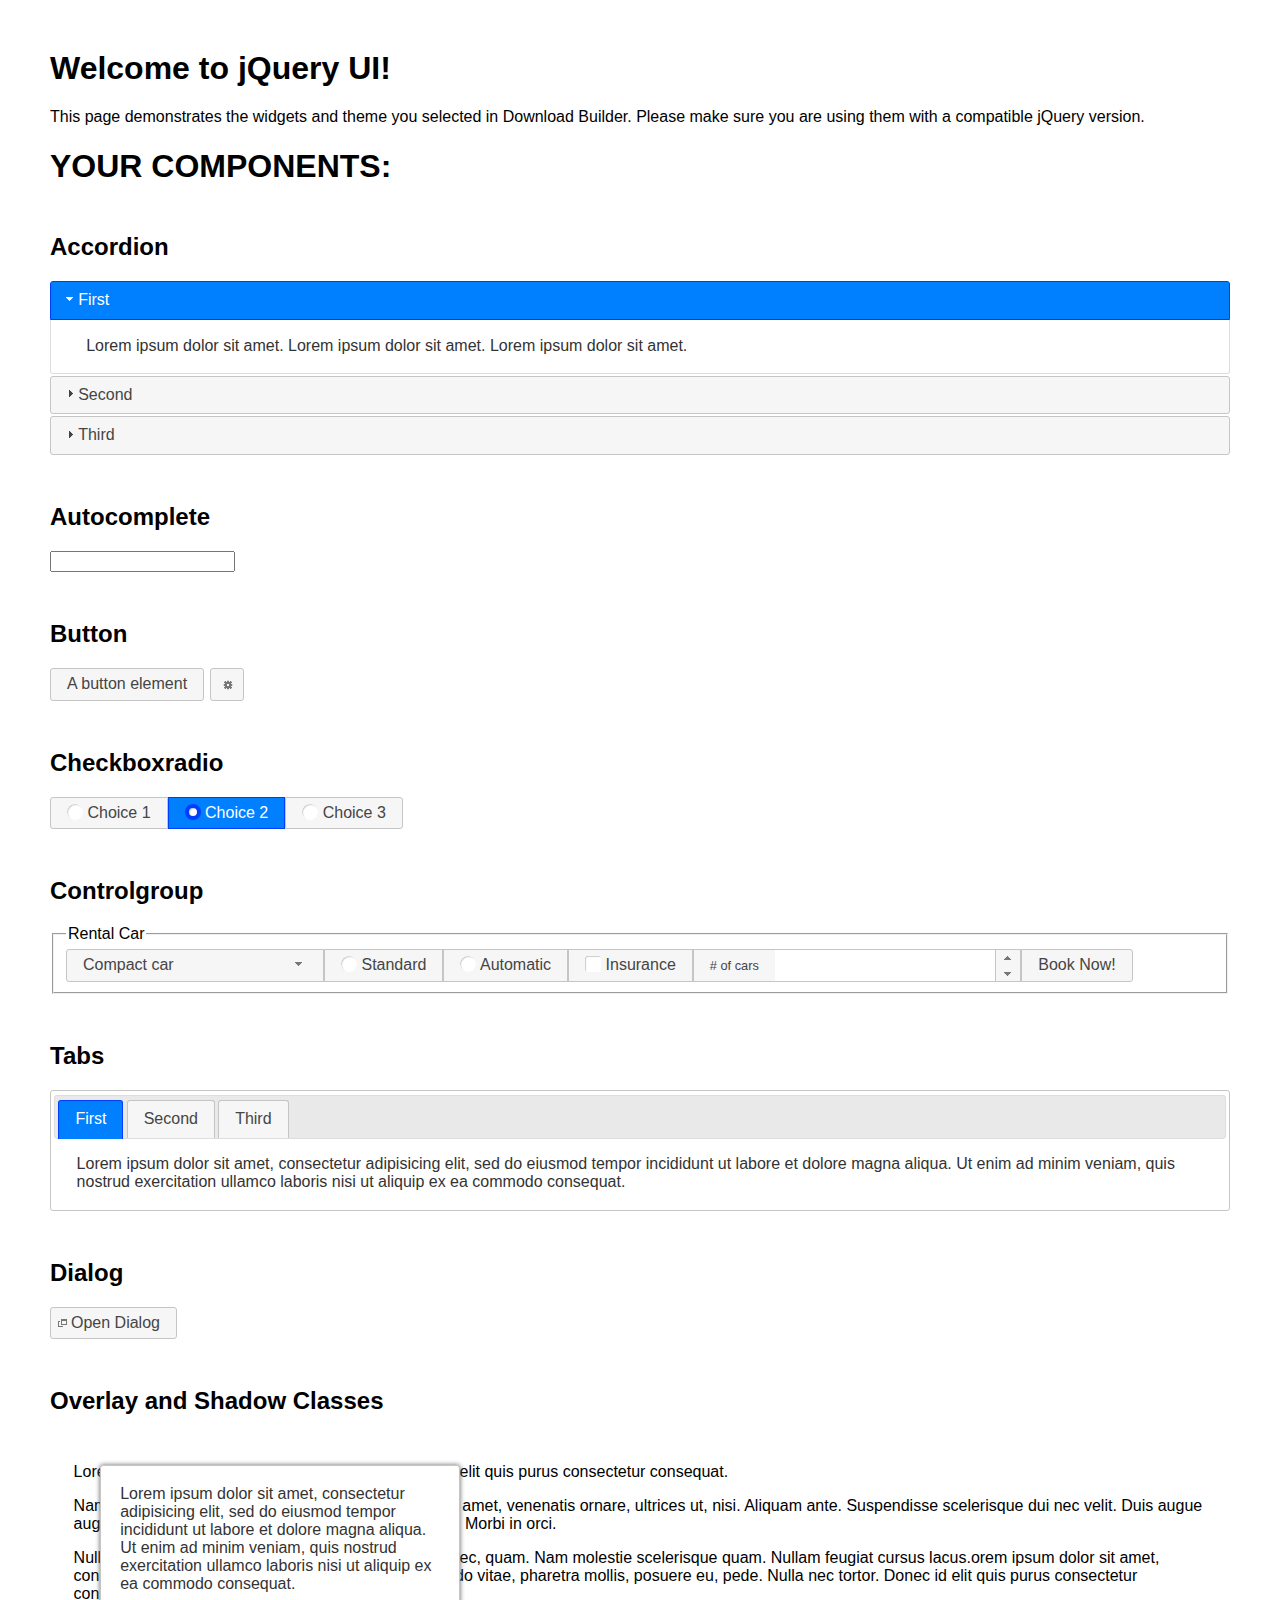
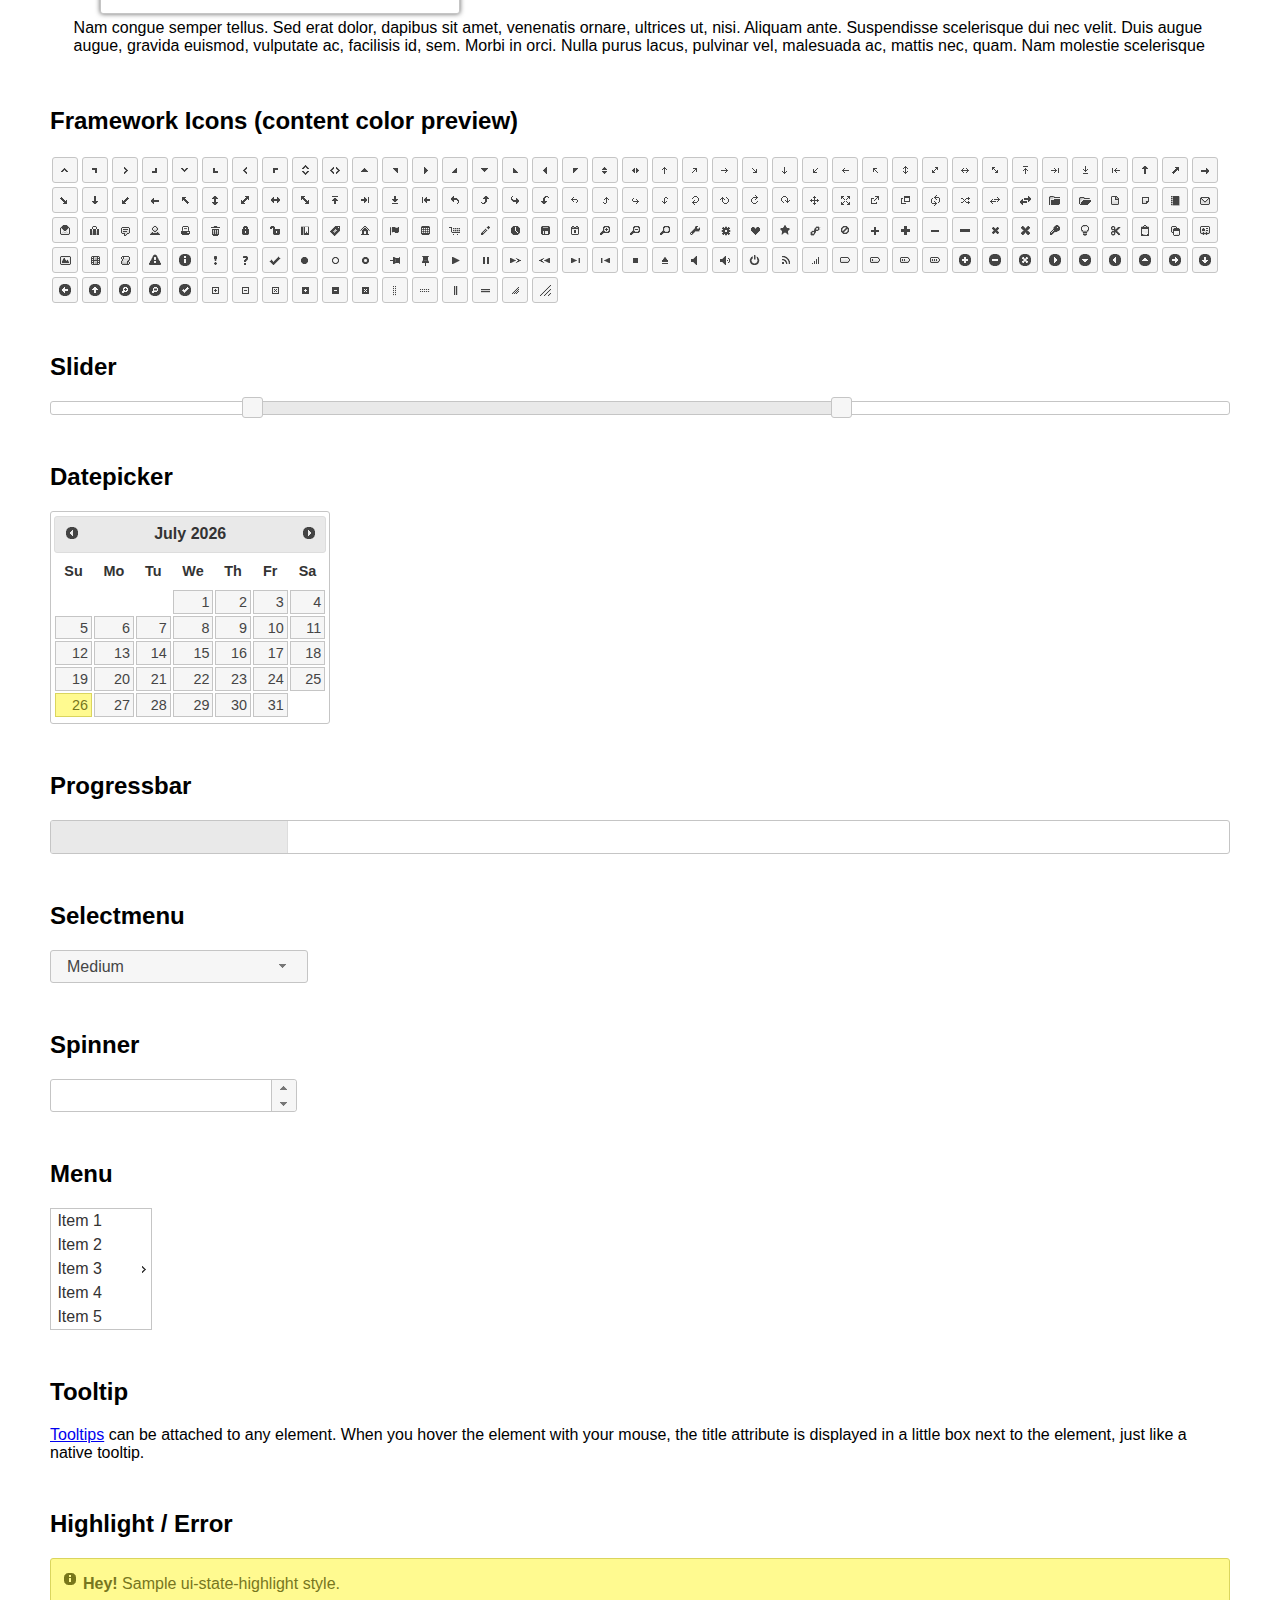
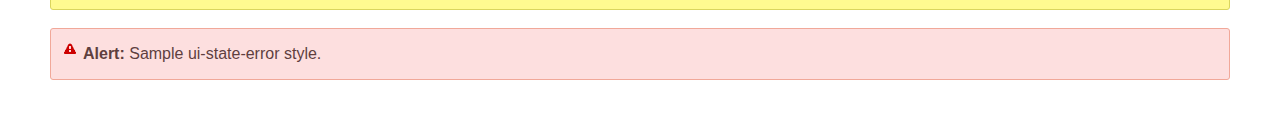
<file: js/jquery-ui/index.html>
<!doctype html>
<html lang="us">
<head>
	<meta charset="utf-8">
	<title>jQuery UI Example Page</title>
	<link href="jquery-ui.css" rel="stylesheet">
	<style>
	body{
		font-family: "Trebuchet MS", sans-serif;
		margin: 50px;
	}
	.demoHeaders {
		margin-top: 2em;
	}
	#dialog-link {
		padding: .4em 1em .4em 20px;
		text-decoration: none;
		position: relative;
	}
	#dialog-link span.ui-icon {
		margin: 0 5px 0 0;
		position: absolute;
		left: .2em;
		top: 50%;
		margin-top: -8px;
	}
	#icons {
		margin: 0;
		padding: 0;
	}
	#icons li {
		margin: 2px;
		position: relative;
		padding: 4px 0;
		cursor: pointer;
		float: left;
		list-style: none;
	}
	#icons span.ui-icon {
		float: left;
		margin: 0 4px;
	}
	.fakewindowcontain .ui-widget-overlay {
		position: absolute;
	}
	select {
		width: 200px;
	}
	</style>
</head>
<body>

<h1>Welcome to jQuery UI!</h1>

<div class="ui-widget">
	<p>This page demonstrates the widgets and theme you selected in Download Builder. Please make sure you are using them with a compatible jQuery version.</p>
</div>

<h1>YOUR COMPONENTS:</h1>


<!-- Accordion -->
<h2 class="demoHeaders">Accordion</h2>
<div id="accordion">
	<h3>First</h3>
	<div>Lorem ipsum dolor sit amet. Lorem ipsum dolor sit amet. Lorem ipsum dolor sit amet.</div>
	<h3>Second</h3>
	<div>Phasellus mattis tincidunt nibh.</div>
	<h3>Third</h3>
	<div>Nam dui erat, auctor a, dignissim quis.</div>
</div>



<!-- Autocomplete -->
<h2 class="demoHeaders">Autocomplete</h2>
<div>
	<input id="autocomplete" title="type &quot;a&quot;">
</div>



<!-- Button -->
<h2 class="demoHeaders">Button</h2>
<button id="button">A button element</button>
<button id="button-icon">An icon-only button</button>



<!-- Checkboxradio -->
<h2 class="demoHeaders">Checkboxradio</h2>
<form style="margin-top: 1em;">
	<div id="radioset">
		<input type="radio" id="radio1" name="radio"><label for="radio1">Choice 1</label>
		<input type="radio" id="radio2" name="radio" checked="checked"><label for="radio2">Choice 2</label>
		<input type="radio" id="radio3" name="radio"><label for="radio3">Choice 3</label>
	</div>
</form>



<!-- Controlgroup -->
<h2 class="demoHeaders">Controlgroup</h2>
<fieldset>
	<legend>Rental Car</legend>
	<div id="controlgroup">
		<select id="car-type">
			<option>Compact car</option>
			<option>Midsize car</option>
			<option>Full size car</option>
			<option>SUV</option>
			<option>Luxury</option>
			<option>Truck</option>
			<option>Van</option>
		</select>
		<label for="transmission-standard">Standard</label>
		<input type="radio" name="transmission" id="transmission-standard">
		<label for="transmission-automatic">Automatic</label>
		<input type="radio" name="transmission" id="transmission-automatic">
		<label for="insurance">Insurance</label>
		<input type="checkbox" name="insurance" id="insurance">
		<label for="horizontal-spinner" class="ui-controlgroup-label"># of cars</label>
		<input id="horizontal-spinner" class="ui-spinner-input">
		<button>Book Now!</button>
	</div>
</fieldset>



<!-- Tabs -->
<h2 class="demoHeaders">Tabs</h2>
<div id="tabs">
	<ul>
		<li><a href="#tabs-1">First</a></li>
		<li><a href="#tabs-2">Second</a></li>
		<li><a href="#tabs-3">Third</a></li>
	</ul>
	<div id="tabs-1">Lorem ipsum dolor sit amet, consectetur adipisicing elit, sed do eiusmod tempor incididunt ut labore et dolore magna aliqua. Ut enim ad minim veniam, quis nostrud exercitation ullamco laboris nisi ut aliquip ex ea commodo consequat.</div>
	<div id="tabs-2">Phasellus mattis tincidunt nibh. Cras orci urna, blandit id, pretium vel, aliquet ornare, felis. Maecenas scelerisque sem non nisl. Fusce sed lorem in enim dictum bibendum.</div>
	<div id="tabs-3">Nam dui erat, auctor a, dignissim quis, sollicitudin eu, felis. Pellentesque nisi urna, interdum eget, sagittis et, consequat vestibulum, lacus. Mauris porttitor ullamcorper augue.</div>
</div>



<h2 class="demoHeaders">Dialog</h2>
<p>
	<button id="dialog-link" class="ui-button ui-corner-all ui-widget">
		<span class="ui-icon ui-icon-newwin"></span>Open Dialog
	</button>
</p>

<h2 class="demoHeaders">Overlay and Shadow Classes</h2>
<div style="position: relative; width: 96%; height: 200px; padding:1% 2%; overflow:hidden;" class="fakewindowcontain">
	<p>Lorem ipsum dolor sit amet,  Nulla nec tortor. Donec id elit quis purus consectetur consequat. </p><p>Nam congue semper tellus. Sed erat dolor, dapibus sit amet, venenatis ornare, ultrices ut, nisi. Aliquam ante. Suspendisse scelerisque dui nec velit. Duis augue augue, gravida euismod, vulputate ac, facilisis id, sem. Morbi in orci. </p><p>Nulla purus lacus, pulvinar vel, malesuada ac, mattis nec, quam. Nam molestie scelerisque quam. Nullam feugiat cursus lacus.orem ipsum dolor sit amet, consectetur adipiscing elit. Donec libero risus, commodo vitae, pharetra mollis, posuere eu, pede. Nulla nec tortor. Donec id elit quis purus consectetur consequat. </p><p>Nam congue semper tellus. Sed erat dolor, dapibus sit amet, venenatis ornare, ultrices ut, nisi. Aliquam ante. Suspendisse scelerisque dui nec velit. Duis augue augue, gravida euismod, vulputate ac, facilisis id, sem. Morbi in orci. Nulla purus lacus, pulvinar vel, malesuada ac, mattis nec, quam. Nam molestie scelerisque quam. </p><p>Nullam feugiat cursus lacus.orem ipsum dolor sit amet, consectetur adipiscing elit. Donec libero risus, commodo vitae, pharetra mollis, posuere eu, pede. Nulla nec tortor. Donec id elit quis purus consectetur consequat. Nam congue semper tellus. Sed erat dolor, dapibus sit amet, venenatis ornare, ultrices ut, nisi. Aliquam ante. </p><p>Suspendisse scelerisque dui nec velit. Duis augue augue, gravida euismod, vulputate ac, facilisis id, sem. Morbi in orci. Nulla purus lacus, pulvinar vel, malesuada ac, mattis nec, quam. Nam molestie scelerisque quam. Nullam feugiat cursus lacus.orem ipsum dolor sit amet, consectetur adipiscing elit. Donec libero risus, commodo vitae, pharetra mollis, posuere eu, pede. Nulla nec tortor. Donec id elit quis purus consectetur consequat. Nam congue semper tellus. Sed erat dolor, dapibus sit amet, venenatis ornare, ultrices ut, nisi. </p>

	<!-- ui-dialog -->
	<div class="ui-widget-overlay ui-front"></div>
	<div style="position: absolute; width: 320px; left: 50px; top: 30px; padding: 1.2em" class="ui-widget ui-front ui-widget-content ui-corner-all ui-widget-shadow">
		Lorem ipsum dolor sit amet, consectetur adipisicing elit, sed do eiusmod tempor incididunt ut labore et dolore magna aliqua. Ut enim ad minim veniam, quis nostrud exercitation ullamco laboris nisi ut aliquip ex ea commodo consequat.
	</div>

</div>

<!-- ui-dialog -->
<div id="dialog" title="Dialog Title">
	<p>Lorem ipsum dolor sit amet, consectetur adipisicing elit, sed do eiusmod tempor incididunt ut labore et dolore magna aliqua. Ut enim ad minim veniam, quis nostrud exercitation ullamco laboris nisi ut aliquip ex ea commodo consequat.</p>
</div>



<h2 class="demoHeaders">Framework Icons (content color preview)</h2>
<ul id="icons" class="ui-widget ui-helper-clearfix">
	<li class="ui-state-default ui-corner-all" title=".ui-icon-caret-1-n"><span class="ui-icon ui-icon-caret-1-n"></span></li>
	<li class="ui-state-default ui-corner-all" title=".ui-icon-caret-1-ne"><span class="ui-icon ui-icon-caret-1-ne"></span></li>
	<li class="ui-state-default ui-corner-all" title=".ui-icon-caret-1-e"><span class="ui-icon ui-icon-caret-1-e"></span></li>
	<li class="ui-state-default ui-corner-all" title=".ui-icon-caret-1-se"><span class="ui-icon ui-icon-caret-1-se"></span></li>
	<li class="ui-state-default ui-corner-all" title=".ui-icon-caret-1-s"><span class="ui-icon ui-icon-caret-1-s"></span></li>
	<li class="ui-state-default ui-corner-all" title=".ui-icon-caret-1-sw"><span class="ui-icon ui-icon-caret-1-sw"></span></li>
	<li class="ui-state-default ui-corner-all" title=".ui-icon-caret-1-w"><span class="ui-icon ui-icon-caret-1-w"></span></li>
	<li class="ui-state-default ui-corner-all" title=".ui-icon-caret-1-nw"><span class="ui-icon ui-icon-caret-1-nw"></span></li>
	<li class="ui-state-default ui-corner-all" title=".ui-icon-caret-2-n-s"><span class="ui-icon ui-icon-caret-2-n-s"></span></li>
	<li class="ui-state-default ui-corner-all" title=".ui-icon-caret-2-e-w"><span class="ui-icon ui-icon-caret-2-e-w"></span></li>
	<li class="ui-state-default ui-corner-all" title=".ui-icon-triangle-1-n"><span class="ui-icon ui-icon-triangle-1-n"></span></li>
	<li class="ui-state-default ui-corner-all" title=".ui-icon-triangle-1-ne"><span class="ui-icon ui-icon-triangle-1-ne"></span></li>
	<li class="ui-state-default ui-corner-all" title=".ui-icon-triangle-1-e"><span class="ui-icon ui-icon-triangle-1-e"></span></li>
	<li class="ui-state-default ui-corner-all" title=".ui-icon-triangle-1-se"><span class="ui-icon ui-icon-triangle-1-se"></span></li>
	<li class="ui-state-default ui-corner-all" title=".ui-icon-triangle-1-s"><span class="ui-icon ui-icon-triangle-1-s"></span></li>
	<li class="ui-state-default ui-corner-all" title=".ui-icon-triangle-1-sw"><span class="ui-icon ui-icon-triangle-1-sw"></span></li>
	<li class="ui-state-default ui-corner-all" title=".ui-icon-triangle-1-w"><span class="ui-icon ui-icon-triangle-1-w"></span></li>
	<li class="ui-state-default ui-corner-all" title=".ui-icon-triangle-1-nw"><span class="ui-icon ui-icon-triangle-1-nw"></span></li>
	<li class="ui-state-default ui-corner-all" title=".ui-icon-triangle-2-n-s"><span class="ui-icon ui-icon-triangle-2-n-s"></span></li>
	<li class="ui-state-default ui-corner-all" title=".ui-icon-triangle-2-e-w"><span class="ui-icon ui-icon-triangle-2-e-w"></span></li>
	<li class="ui-state-default ui-corner-all" title=".ui-icon-arrow-1-n"><span class="ui-icon ui-icon-arrow-1-n"></span></li>
	<li class="ui-state-default ui-corner-all" title=".ui-icon-arrow-1-ne"><span class="ui-icon ui-icon-arrow-1-ne"></span></li>
	<li class="ui-state-default ui-corner-all" title=".ui-icon-arrow-1-e"><span class="ui-icon ui-icon-arrow-1-e"></span></li>
	<li class="ui-state-default ui-corner-all" title=".ui-icon-arrow-1-se"><span class="ui-icon ui-icon-arrow-1-se"></span></li>
	<li class="ui-state-default ui-corner-all" title=".ui-icon-arrow-1-s"><span class="ui-icon ui-icon-arrow-1-s"></span></li>
	<li class="ui-state-default ui-corner-all" title=".ui-icon-arrow-1-sw"><span class="ui-icon ui-icon-arrow-1-sw"></span></li>
	<li class="ui-state-default ui-corner-all" title=".ui-icon-arrow-1-w"><span class="ui-icon ui-icon-arrow-1-w"></span></li>
	<li class="ui-state-default ui-corner-all" title=".ui-icon-arrow-1-nw"><span class="ui-icon ui-icon-arrow-1-nw"></span></li>
	<li class="ui-state-default ui-corner-all" title=".ui-icon-arrow-2-n-s"><span class="ui-icon ui-icon-arrow-2-n-s"></span></li>
	<li class="ui-state-default ui-corner-all" title=".ui-icon-arrow-2-ne-sw"><span class="ui-icon ui-icon-arrow-2-ne-sw"></span></li>
	<li class="ui-state-default ui-corner-all" title=".ui-icon-arrow-2-e-w"><span class="ui-icon ui-icon-arrow-2-e-w"></span></li>
	<li class="ui-state-default ui-corner-all" title=".ui-icon-arrow-2-se-nw"><span class="ui-icon ui-icon-arrow-2-se-nw"></span></li>
	<li class="ui-state-default ui-corner-all" title=".ui-icon-arrowstop-1-n"><span class="ui-icon ui-icon-arrowstop-1-n"></span></li>
	<li class="ui-state-default ui-corner-all" title=".ui-icon-arrowstop-1-e"><span class="ui-icon ui-icon-arrowstop-1-e"></span></li>
	<li class="ui-state-default ui-corner-all" title=".ui-icon-arrowstop-1-s"><span class="ui-icon ui-icon-arrowstop-1-s"></span></li>
	<li class="ui-state-default ui-corner-all" title=".ui-icon-arrowstop-1-w"><span class="ui-icon ui-icon-arrowstop-1-w"></span></li>
	<li class="ui-state-default ui-corner-all" title=".ui-icon-arrowthick-1-n"><span class="ui-icon ui-icon-arrowthick-1-n"></span></li>
	<li class="ui-state-default ui-corner-all" title=".ui-icon-arrowthick-1-ne"><span class="ui-icon ui-icon-arrowthick-1-ne"></span></li>
	<li class="ui-state-default ui-corner-all" title=".ui-icon-arrowthick-1-e"><span class="ui-icon ui-icon-arrowthick-1-e"></span></li>
	<li class="ui-state-default ui-corner-all" title=".ui-icon-arrowthick-1-se"><span class="ui-icon ui-icon-arrowthick-1-se"></span></li>
	<li class="ui-state-default ui-corner-all" title=".ui-icon-arrowthick-1-s"><span class="ui-icon ui-icon-arrowthick-1-s"></span></li>
	<li class="ui-state-default ui-corner-all" title=".ui-icon-arrowthick-1-sw"><span class="ui-icon ui-icon-arrowthick-1-sw"></span></li>
	<li class="ui-state-default ui-corner-all" title=".ui-icon-arrowthick-1-w"><span class="ui-icon ui-icon-arrowthick-1-w"></span></li>
	<li class="ui-state-default ui-corner-all" title=".ui-icon-arrowthick-1-nw"><span class="ui-icon ui-icon-arrowthick-1-nw"></span></li>
	<li class="ui-state-default ui-corner-all" title=".ui-icon-arrowthick-2-n-s"><span class="ui-icon ui-icon-arrowthick-2-n-s"></span></li>
	<li class="ui-state-default ui-corner-all" title=".ui-icon-arrowthick-2-ne-sw"><span class="ui-icon ui-icon-arrowthick-2-ne-sw"></span></li>
	<li class="ui-state-default ui-corner-all" title=".ui-icon-arrowthick-2-e-w"><span class="ui-icon ui-icon-arrowthick-2-e-w"></span></li>
	<li class="ui-state-default ui-corner-all" title=".ui-icon-arrowthick-2-se-nw"><span class="ui-icon ui-icon-arrowthick-2-se-nw"></span></li>
	<li class="ui-state-default ui-corner-all" title=".ui-icon-arrowthickstop-1-n"><span class="ui-icon ui-icon-arrowthickstop-1-n"></span></li>
	<li class="ui-state-default ui-corner-all" title=".ui-icon-arrowthickstop-1-e"><span class="ui-icon ui-icon-arrowthickstop-1-e"></span></li>
	<li class="ui-state-default ui-corner-all" title=".ui-icon-arrowthickstop-1-s"><span class="ui-icon ui-icon-arrowthickstop-1-s"></span></li>
	<li class="ui-state-default ui-corner-all" title=".ui-icon-arrowthickstop-1-w"><span class="ui-icon ui-icon-arrowthickstop-1-w"></span></li>
	<li class="ui-state-default ui-corner-all" title=".ui-icon-arrowreturnthick-1-w"><span class="ui-icon ui-icon-arrowreturnthick-1-w"></span></li>
	<li class="ui-state-default ui-corner-all" title=".ui-icon-arrowreturnthick-1-n"><span class="ui-icon ui-icon-arrowreturnthick-1-n"></span></li>
	<li class="ui-state-default ui-corner-all" title=".ui-icon-arrowreturnthick-1-e"><span class="ui-icon ui-icon-arrowreturnthick-1-e"></span></li>
	<li class="ui-state-default ui-corner-all" title=".ui-icon-arrowreturnthick-1-s"><span class="ui-icon ui-icon-arrowreturnthick-1-s"></span></li>
	<li class="ui-state-default ui-corner-all" title=".ui-icon-arrowreturn-1-w"><span class="ui-icon ui-icon-arrowreturn-1-w"></span></li>
	<li class="ui-state-default ui-corner-all" title=".ui-icon-arrowreturn-1-n"><span class="ui-icon ui-icon-arrowreturn-1-n"></span></li>
	<li class="ui-state-default ui-corner-all" title=".ui-icon-arrowreturn-1-e"><span class="ui-icon ui-icon-arrowreturn-1-e"></span></li>
	<li class="ui-state-default ui-corner-all" title=".ui-icon-arrowreturn-1-s"><span class="ui-icon ui-icon-arrowreturn-1-s"></span></li>
	<li class="ui-state-default ui-corner-all" title=".ui-icon-arrowrefresh-1-w"><span class="ui-icon ui-icon-arrowrefresh-1-w"></span></li>
	<li class="ui-state-default ui-corner-all" title=".ui-icon-arrowrefresh-1-n"><span class="ui-icon ui-icon-arrowrefresh-1-n"></span></li>
	<li class="ui-state-default ui-corner-all" title=".ui-icon-arrowrefresh-1-e"><span class="ui-icon ui-icon-arrowrefresh-1-e"></span></li>
	<li class="ui-state-default ui-corner-all" title=".ui-icon-arrowrefresh-1-s"><span class="ui-icon ui-icon-arrowrefresh-1-s"></span></li>
	<li class="ui-state-default ui-corner-all" title=".ui-icon-arrow-4"><span class="ui-icon ui-icon-arrow-4"></span></li>
	<li class="ui-state-default ui-corner-all" title=".ui-icon-arrow-4-diag"><span class="ui-icon ui-icon-arrow-4-diag"></span></li>
	<li class="ui-state-default ui-corner-all" title=".ui-icon-extlink"><span class="ui-icon ui-icon-extlink"></span></li>
	<li class="ui-state-default ui-corner-all" title=".ui-icon-newwin"><span class="ui-icon ui-icon-newwin"></span></li>
	<li class="ui-state-default ui-corner-all" title=".ui-icon-refresh"><span class="ui-icon ui-icon-refresh"></span></li>
	<li class="ui-state-default ui-corner-all" title=".ui-icon-shuffle"><span class="ui-icon ui-icon-shuffle"></span></li>
	<li class="ui-state-default ui-corner-all" title=".ui-icon-transfer-e-w"><span class="ui-icon ui-icon-transfer-e-w"></span></li>
	<li class="ui-state-default ui-corner-all" title=".ui-icon-transferthick-e-w"><span class="ui-icon ui-icon-transferthick-e-w"></span></li>
	<li class="ui-state-default ui-corner-all" title=".ui-icon-folder-collapsed"><span class="ui-icon ui-icon-folder-collapsed"></span></li>
	<li class="ui-state-default ui-corner-all" title=".ui-icon-folder-open"><span class="ui-icon ui-icon-folder-open"></span></li>
	<li class="ui-state-default ui-corner-all" title=".ui-icon-document"><span class="ui-icon ui-icon-document"></span></li>
	<li class="ui-state-default ui-corner-all" title=".ui-icon-document-b"><span class="ui-icon ui-icon-document-b"></span></li>
	<li class="ui-state-default ui-corner-all" title=".ui-icon-note"><span class="ui-icon ui-icon-note"></span></li>
	<li class="ui-state-default ui-corner-all" title=".ui-icon-mail-closed"><span class="ui-icon ui-icon-mail-closed"></span></li>
	<li class="ui-state-default ui-corner-all" title=".ui-icon-mail-open"><span class="ui-icon ui-icon-mail-open"></span></li>
	<li class="ui-state-default ui-corner-all" title=".ui-icon-suitcase"><span class="ui-icon ui-icon-suitcase"></span></li>
	<li class="ui-state-default ui-corner-all" title=".ui-icon-comment"><span class="ui-icon ui-icon-comment"></span></li>
	<li class="ui-state-default ui-corner-all" title=".ui-icon-person"><span class="ui-icon ui-icon-person"></span></li>
	<li class="ui-state-default ui-corner-all" title=".ui-icon-print"><span class="ui-icon ui-icon-print"></span></li>
	<li class="ui-state-default ui-corner-all" title=".ui-icon-trash"><span class="ui-icon ui-icon-trash"></span></li>
	<li class="ui-state-default ui-corner-all" title=".ui-icon-locked"><span class="ui-icon ui-icon-locked"></span></li>
	<li class="ui-state-default ui-corner-all" title=".ui-icon-unlocked"><span class="ui-icon ui-icon-unlocked"></span></li>
	<li class="ui-state-default ui-corner-all" title=".ui-icon-bookmark"><span class="ui-icon ui-icon-bookmark"></span></li>
	<li class="ui-state-default ui-corner-all" title=".ui-icon-tag"><span class="ui-icon ui-icon-tag"></span></li>
	<li class="ui-state-default ui-corner-all" title=".ui-icon-home"><span class="ui-icon ui-icon-home"></span></li>
	<li class="ui-state-default ui-corner-all" title=".ui-icon-flag"><span class="ui-icon ui-icon-flag"></span></li>
	<li class="ui-state-default ui-corner-all" title=".ui-icon-calculator"><span class="ui-icon ui-icon-calculator"></span></li>
	<li class="ui-state-default ui-corner-all" title=".ui-icon-cart"><span class="ui-icon ui-icon-cart"></span></li>
	<li class="ui-state-default ui-corner-all" title=".ui-icon-pencil"><span class="ui-icon ui-icon-pencil"></span></li>
	<li class="ui-state-default ui-corner-all" title=".ui-icon-clock"><span class="ui-icon ui-icon-clock"></span></li>
	<li class="ui-state-default ui-corner-all" title=".ui-icon-disk"><span class="ui-icon ui-icon-disk"></span></li>
	<li class="ui-state-default ui-corner-all" title=".ui-icon-calendar"><span class="ui-icon ui-icon-calendar"></span></li>
	<li class="ui-state-default ui-corner-all" title=".ui-icon-zoomin"><span class="ui-icon ui-icon-zoomin"></span></li>
	<li class="ui-state-default ui-corner-all" title=".ui-icon-zoomout"><span class="ui-icon ui-icon-zoomout"></span></li>
	<li class="ui-state-default ui-corner-all" title=".ui-icon-search"><span class="ui-icon ui-icon-search"></span></li>
	<li class="ui-state-default ui-corner-all" title=".ui-icon-wrench"><span class="ui-icon ui-icon-wrench"></span></li>
	<li class="ui-state-default ui-corner-all" title=".ui-icon-gear"><span class="ui-icon ui-icon-gear"></span></li>
	<li class="ui-state-default ui-corner-all" title=".ui-icon-heart"><span class="ui-icon ui-icon-heart"></span></li>
	<li class="ui-state-default ui-corner-all" title=".ui-icon-star"><span class="ui-icon ui-icon-star"></span></li>
	<li class="ui-state-default ui-corner-all" title=".ui-icon-link"><span class="ui-icon ui-icon-link"></span></li>
	<li class="ui-state-default ui-corner-all" title=".ui-icon-cancel"><span class="ui-icon ui-icon-cancel"></span></li>
	<li class="ui-state-default ui-corner-all" title=".ui-icon-plus"><span class="ui-icon ui-icon-plus"></span></li>
	<li class="ui-state-default ui-corner-all" title=".ui-icon-plusthick"><span class="ui-icon ui-icon-plusthick"></span></li>
	<li class="ui-state-default ui-corner-all" title=".ui-icon-minus"><span class="ui-icon ui-icon-minus"></span></li>
	<li class="ui-state-default ui-corner-all" title=".ui-icon-minusthick"><span class="ui-icon ui-icon-minusthick"></span></li>
	<li class="ui-state-default ui-corner-all" title=".ui-icon-close"><span class="ui-icon ui-icon-close"></span></li>
	<li class="ui-state-default ui-corner-all" title=".ui-icon-closethick"><span class="ui-icon ui-icon-closethick"></span></li>
	<li class="ui-state-default ui-corner-all" title=".ui-icon-key"><span class="ui-icon ui-icon-key"></span></li>
	<li class="ui-state-default ui-corner-all" title=".ui-icon-lightbulb"><span class="ui-icon ui-icon-lightbulb"></span></li>
	<li class="ui-state-default ui-corner-all" title=".ui-icon-scissors"><span class="ui-icon ui-icon-scissors"></span></li>
	<li class="ui-state-default ui-corner-all" title=".ui-icon-clipboard"><span class="ui-icon ui-icon-clipboard"></span></li>
	<li class="ui-state-default ui-corner-all" title=".ui-icon-copy"><span class="ui-icon ui-icon-copy"></span></li>
	<li class="ui-state-default ui-corner-all" title=".ui-icon-contact"><span class="ui-icon ui-icon-contact"></span></li>
	<li class="ui-state-default ui-corner-all" title=".ui-icon-image"><span class="ui-icon ui-icon-image"></span></li>
	<li class="ui-state-default ui-corner-all" title=".ui-icon-video"><span class="ui-icon ui-icon-video"></span></li>
	<li class="ui-state-default ui-corner-all" title=".ui-icon-script"><span class="ui-icon ui-icon-script"></span></li>
	<li class="ui-state-default ui-corner-all" title=".ui-icon-alert"><span class="ui-icon ui-icon-alert"></span></li>
	<li class="ui-state-default ui-corner-all" title=".ui-icon-info"><span class="ui-icon ui-icon-info"></span></li>
	<li class="ui-state-default ui-corner-all" title=".ui-icon-notice"><span class="ui-icon ui-icon-notice"></span></li>
	<li class="ui-state-default ui-corner-all" title=".ui-icon-help"><span class="ui-icon ui-icon-help"></span></li>
	<li class="ui-state-default ui-corner-all" title=".ui-icon-check"><span class="ui-icon ui-icon-check"></span></li>
	<li class="ui-state-default ui-corner-all" title=".ui-icon-bullet"><span class="ui-icon ui-icon-bullet"></span></li>
	<li class="ui-state-default ui-corner-all" title=".ui-icon-radio-off"><span class="ui-icon ui-icon-radio-off"></span></li>
	<li class="ui-state-default ui-corner-all" title=".ui-icon-radio-on"><span class="ui-icon ui-icon-radio-on"></span></li>
	<li class="ui-state-default ui-corner-all" title=".ui-icon-pin-w"><span class="ui-icon ui-icon-pin-w"></span></li>
	<li class="ui-state-default ui-corner-all" title=".ui-icon-pin-s"><span class="ui-icon ui-icon-pin-s"></span></li>
	<li class="ui-state-default ui-corner-all" title=".ui-icon-play"><span class="ui-icon ui-icon-play"></span></li>
	<li class="ui-state-default ui-corner-all" title=".ui-icon-pause"><span class="ui-icon ui-icon-pause"></span></li>
	<li class="ui-state-default ui-corner-all" title=".ui-icon-seek-next"><span class="ui-icon ui-icon-seek-next"></span></li>
	<li class="ui-state-default ui-corner-all" title=".ui-icon-seek-prev"><span class="ui-icon ui-icon-seek-prev"></span></li>
	<li class="ui-state-default ui-corner-all" title=".ui-icon-seek-end"><span class="ui-icon ui-icon-seek-end"></span></li>
	<li class="ui-state-default ui-corner-all" title=".ui-icon-seek-first"><span class="ui-icon ui-icon-seek-first"></span></li>
	<li class="ui-state-default ui-corner-all" title=".ui-icon-stop"><span class="ui-icon ui-icon-stop"></span></li>
	<li class="ui-state-default ui-corner-all" title=".ui-icon-eject"><span class="ui-icon ui-icon-eject"></span></li>
	<li class="ui-state-default ui-corner-all" title=".ui-icon-volume-off"><span class="ui-icon ui-icon-volume-off"></span></li>
	<li class="ui-state-default ui-corner-all" title=".ui-icon-volume-on"><span class="ui-icon ui-icon-volume-on"></span></li>
	<li class="ui-state-default ui-corner-all" title=".ui-icon-power"><span class="ui-icon ui-icon-power"></span></li>
	<li class="ui-state-default ui-corner-all" title=".ui-icon-signal-diag"><span class="ui-icon ui-icon-signal-diag"></span></li>
	<li class="ui-state-default ui-corner-all" title=".ui-icon-signal"><span class="ui-icon ui-icon-signal"></span></li>
	<li class="ui-state-default ui-corner-all" title=".ui-icon-battery-0"><span class="ui-icon ui-icon-battery-0"></span></li>
	<li class="ui-state-default ui-corner-all" title=".ui-icon-battery-1"><span class="ui-icon ui-icon-battery-1"></span></li>
	<li class="ui-state-default ui-corner-all" title=".ui-icon-battery-2"><span class="ui-icon ui-icon-battery-2"></span></li>
	<li class="ui-state-default ui-corner-all" title=".ui-icon-battery-3"><span class="ui-icon ui-icon-battery-3"></span></li>
	<li class="ui-state-default ui-corner-all" title=".ui-icon-circle-plus"><span class="ui-icon ui-icon-circle-plus"></span></li>
	<li class="ui-state-default ui-corner-all" title=".ui-icon-circle-minus"><span class="ui-icon ui-icon-circle-minus"></span></li>
	<li class="ui-state-default ui-corner-all" title=".ui-icon-circle-close"><span class="ui-icon ui-icon-circle-close"></span></li>
	<li class="ui-state-default ui-corner-all" title=".ui-icon-circle-triangle-e"><span class="ui-icon ui-icon-circle-triangle-e"></span></li>
	<li class="ui-state-default ui-corner-all" title=".ui-icon-circle-triangle-s"><span class="ui-icon ui-icon-circle-triangle-s"></span></li>
	<li class="ui-state-default ui-corner-all" title=".ui-icon-circle-triangle-w"><span class="ui-icon ui-icon-circle-triangle-w"></span></li>
	<li class="ui-state-default ui-corner-all" title=".ui-icon-circle-triangle-n"><span class="ui-icon ui-icon-circle-triangle-n"></span></li>
	<li class="ui-state-default ui-corner-all" title=".ui-icon-circle-arrow-e"><span class="ui-icon ui-icon-circle-arrow-e"></span></li>
	<li class="ui-state-default ui-corner-all" title=".ui-icon-circle-arrow-s"><span class="ui-icon ui-icon-circle-arrow-s"></span></li>
	<li class="ui-state-default ui-corner-all" title=".ui-icon-circle-arrow-w"><span class="ui-icon ui-icon-circle-arrow-w"></span></li>
	<li class="ui-state-default ui-corner-all" title=".ui-icon-circle-arrow-n"><span class="ui-icon ui-icon-circle-arrow-n"></span></li>
	<li class="ui-state-default ui-corner-all" title=".ui-icon-circle-zoomin"><span class="ui-icon ui-icon-circle-zoomin"></span></li>
	<li class="ui-state-default ui-corner-all" title=".ui-icon-circle-zoomout"><span class="ui-icon ui-icon-circle-zoomout"></span></li>
	<li class="ui-state-default ui-corner-all" title=".ui-icon-circle-check"><span class="ui-icon ui-icon-circle-check"></span></li>
	<li class="ui-state-default ui-corner-all" title=".ui-icon-circlesmall-plus"><span class="ui-icon ui-icon-circlesmall-plus"></span></li>
	<li class="ui-state-default ui-corner-all" title=".ui-icon-circlesmall-minus"><span class="ui-icon ui-icon-circlesmall-minus"></span></li>
	<li class="ui-state-default ui-corner-all" title=".ui-icon-circlesmall-close"><span class="ui-icon ui-icon-circlesmall-close"></span></li>
	<li class="ui-state-default ui-corner-all" title=".ui-icon-squaresmall-plus"><span class="ui-icon ui-icon-squaresmall-plus"></span></li>
	<li class="ui-state-default ui-corner-all" title=".ui-icon-squaresmall-minus"><span class="ui-icon ui-icon-squaresmall-minus"></span></li>
	<li class="ui-state-default ui-corner-all" title=".ui-icon-squaresmall-close"><span class="ui-icon ui-icon-squaresmall-close"></span></li>
	<li class="ui-state-default ui-corner-all" title=".ui-icon-grip-dotted-vertical"><span class="ui-icon ui-icon-grip-dotted-vertical"></span></li>
	<li class="ui-state-default ui-corner-all" title=".ui-icon-grip-dotted-horizontal"><span class="ui-icon ui-icon-grip-dotted-horizontal"></span></li>
	<li class="ui-state-default ui-corner-all" title=".ui-icon-grip-solid-vertical"><span class="ui-icon ui-icon-grip-solid-vertical"></span></li>
	<li class="ui-state-default ui-corner-all" title=".ui-icon-grip-solid-horizontal"><span class="ui-icon ui-icon-grip-solid-horizontal"></span></li>
	<li class="ui-state-default ui-corner-all" title=".ui-icon-gripsmall-diagonal-se"><span class="ui-icon ui-icon-gripsmall-diagonal-se"></span></li>
	<li class="ui-state-default ui-corner-all" title=".ui-icon-grip-diagonal-se"><span class="ui-icon ui-icon-grip-diagonal-se"></span></li>
</ul>


<!-- Slider -->
<h2 class="demoHeaders">Slider</h2>
<div id="slider"></div>



<!-- Datepicker -->
<h2 class="demoHeaders">Datepicker</h2>
<div id="datepicker"></div>



<!-- Progressbar -->
<h2 class="demoHeaders">Progressbar</h2>
<div id="progressbar"></div>



<!-- Progressbar -->
<h2 class="demoHeaders">Selectmenu</h2>
<select id="selectmenu">
	<option>Slower</option>
	<option>Slow</option>
	<option selected="selected">Medium</option>
	<option>Fast</option>
	<option>Faster</option>
</select>



<!-- Spinner -->
<h2 class="demoHeaders">Spinner</h2>
<input id="spinner">



<!-- Menu -->
<h2 class="demoHeaders">Menu</h2>
<ul style="width:100px;" id="menu">
	<li><div>Item 1</div></li>
	<li><div>Item 2</div></li>
	<li><div>Item 3</div>
		<ul>
			<li><div>Item 3-1</div></li>
			<li><div>Item 3-2</div></li>
			<li><div>Item 3-3</div></li>
			<li><div>Item 3-4</div></li>
			<li><div>Item 3-5</div></li>
		</ul>
	</li>
	<li><div>Item 4</div></li>
	<li><div>Item 5</div></li>
</ul>



<!-- Tooltip -->
<h2 class="demoHeaders">Tooltip</h2>
<p id="tooltip">
	<a href="#" title="That&apos;s what this widget is">Tooltips</a> can be attached to any element. When you hover
the element with your mouse, the title attribute is displayed in a little box next to the element, just like a native tooltip.
</p>


<!-- Highlight / Error -->
<h2 class="demoHeaders">Highlight / Error</h2>
<div class="ui-widget">
	<div class="ui-state-highlight ui-corner-all" style="margin-top: 20px; padding: 0 .7em;">
		<p><span class="ui-icon ui-icon-info" style="float: left; margin-right: .3em;"></span>
		<strong>Hey!</strong> Sample ui-state-highlight style.</p>
	</div>
</div>
<br>
<div class="ui-widget">
	<div class="ui-state-error ui-corner-all" style="padding: 0 .7em;">
		<p><span class="ui-icon ui-icon-alert" style="float: left; margin-right: .3em;"></span>
		<strong>Alert:</strong> Sample ui-state-error style.</p>
	</div>
</div>

<script src="external/jquery/jquery.js"></script>
<script src="jquery-ui.js"></script>
<script>

$( "#accordion" ).accordion();



var availableTags = [
	"ActionScript",
	"AppleScript",
	"Asp",
	"BASIC",
	"C",
	"C++",
	"Clojure",
	"COBOL",
	"ColdFusion",
	"Erlang",
	"Fortran",
	"Groovy",
	"Haskell",
	"Java",
	"JavaScript",
	"Lisp",
	"Perl",
	"PHP",
	"Python",
	"Ruby",
	"Scala",
	"Scheme"
];
$( "#autocomplete" ).autocomplete({
	source: availableTags
});



$( "#button" ).button();
$( "#button-icon" ).button({
	icon: "ui-icon-gear",
	showLabel: false
});



$( "#radioset" ).buttonset();



$( "#controlgroup" ).controlgroup();



$( "#tabs" ).tabs();



$( "#dialog" ).dialog({
	autoOpen: false,
	width: 400,
	buttons: [
		{
			text: "Ok",
			click: function() {
				$( this ).dialog( "close" );
			}
		},
		{
			text: "Cancel",
			click: function() {
				$( this ).dialog( "close" );
			}
		}
	]
});

// Link to open the dialog
$( "#dialog-link" ).click(function( event ) {
	$( "#dialog" ).dialog( "open" );
	event.preventDefault();
});



$( "#datepicker" ).datepicker({
	inline: true
});



$( "#slider" ).slider({
	range: true,
	values: [ 17, 67 ]
});



$( "#progressbar" ).progressbar({
	value: 20
});



$( "#spinner" ).spinner();



$( "#menu" ).menu();



$( "#tooltip" ).tooltip();



$( "#selectmenu" ).selectmenu();


// Hover states on the static widgets
$( "#dialog-link, #icons li" ).hover(
	function() {
		$( this ).addClass( "ui-state-hover" );
	},
	function() {
		$( this ).removeClass( "ui-state-hover" );
	}
);
</script>
</body>
</html>
</file>
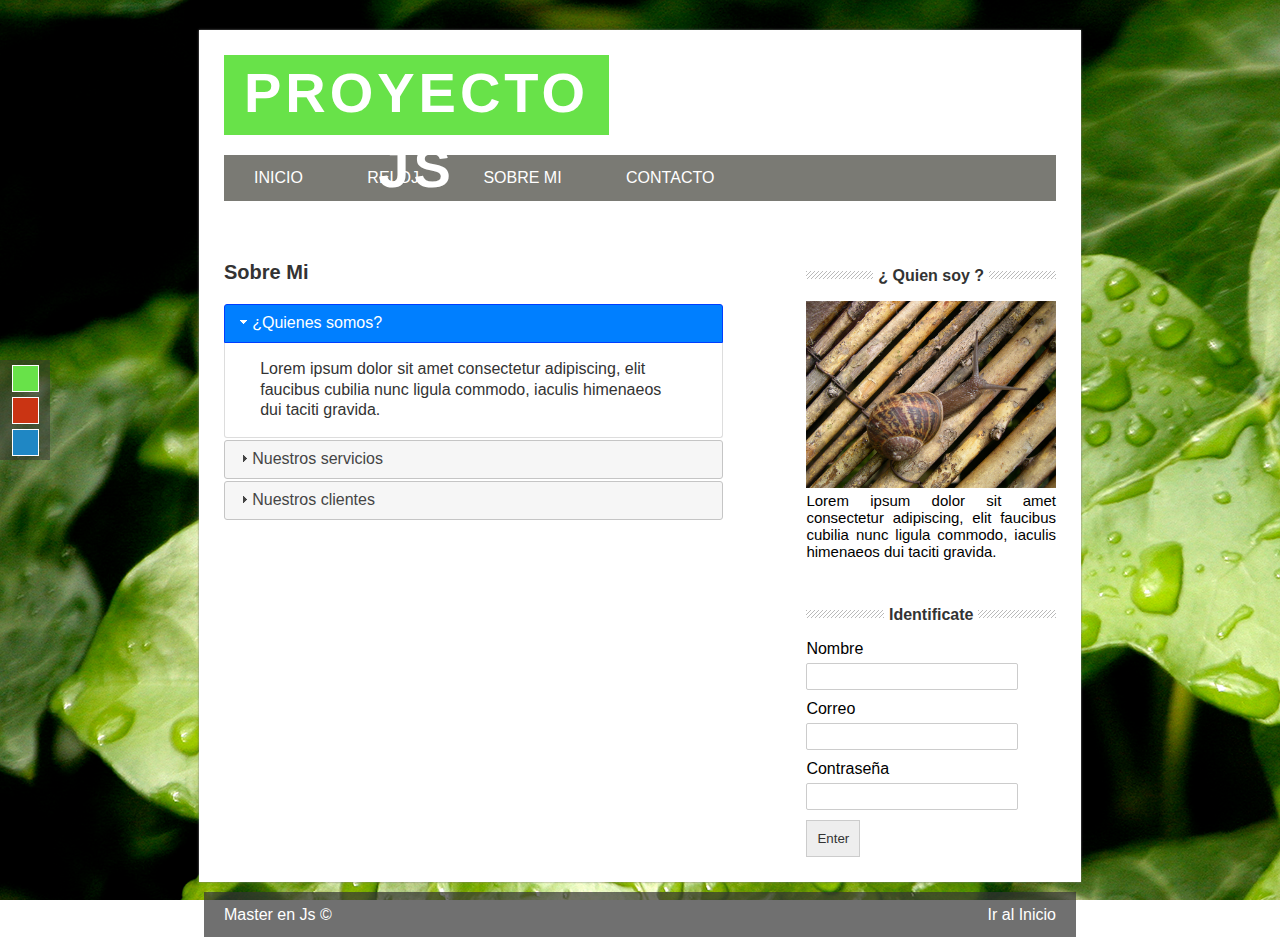
<file: about.html>
<!DOCTYPE html>
<html lang="es">
    <head>
        <meta charset="utf-8"/>
        <title>Proyecto de  JS</title>

        <!-- Estilos CSS -->
        <link rel="stylesheet" type="text/css" href="css/styles.css">
        <link id="theme" rel="stylesheet" type="text/css" href="css/green.css">
        <!-- jQuery -->
        <script src="https://ajax.googleapis.com/ajax/libs/jquery/3.1.1/jquery.min.js"></script>

        <link rel="stylesheet" href="js/jquery-ui/jquery-ui.min.css"/>
        <link rel="stylesheet" href="js/jquery-ui/jquery-ui.structure.css"/>
        <link rel="stylesheet" href="js/jquery-ui/jquery-ui.theme.min.css"/>
        
        
        <script type="text/javascript" src="js/jquery-ui/jquery-ui.min.js"></script>


        <!-- Mis Scripts -->
        <script type="text/javascript" src="js/main.js"></script>
    </head>
    <body>

        <div id="selector-theme">
            <div id="to-green"></div>
            <div id="to-red"></div>
            <div id="to-blue"></div>


        </div>

        <section id="global">

            <!-- Cabecera -->
            <header>
                <div id="logo">
                    <h1>Proyecto js</h1>
                </div>

                <div class="clearfix"></div>


                <nav id="menu">
                    <ul>
                        <li><a href="index.html">Inicio</a></li>
                        <li><a href="reloj.html">Reloj</a></li>
                        <li><a href="about.html">Sobre mi</a></li>
                        <li><a href="contact.html">Contacto</a></li>
                    </ul>
                </nav>
            </header>

          
            <!-- Contenido -->
            <section id="content">

                <div id="box">  
                    <!-- Cargar el acordeon -->
                    <h2>Sobre Mi</h2>
                    <div id="acordeon">
                        <h3>¿Quienes somos?</h3>
                        <div>
                            <p>Lorem ipsum dolor sit amet consectetur adipiscing, 
                                elit faucibus cubilia nunc ligula commodo, 
                                iaculis himenaeos dui taciti gravida.
                            </p>

                        </div>
                        <h3>Nuestros servicios</h3>
                        <div>
                            <p>Lorem ipsum dolor sit amet consectetur adipiscing, 
                                elit faucibus cubilia nunc ligula commodo, 
                                iaculis himenaeos dui taciti gravida.
                            </p>

                        </div>
                        <h3>Nuestros clientes</h3>
                        <div>
                            <p>Lorem ipsum dolor sit amet consectetur adipiscing, 
                                elit faucibus cubilia nunc ligula commodo, 
                                iaculis himenaeos dui taciti gravida.
                            </p>

                        </div>
                    </div>

                </div>
                <aside id="sidebar">
                    <div id="about">
                        <h4><span>¿ Quien soy ?</span></h4>
                        <img src="img/caracol.jpg" />
                        <p>Lorem ipsum dolor sit amet consectetur adipiscing, 
                            elit faucibus cubilia nunc ligula commodo, 
                            iaculis himenaeos dui taciti gravida.
                        </p>
                    </div>

                    <div id="login">
                        <h4><span>Identificate</span></h4>
                        <form>
                            <label for="name">
                                Nombre
                            </label>
                            <input type="text" name="name" id="form_nam" />

                            <label for="email">
                                Correo
                            </label>
                            <input type="text" name="email" />

                            <label for="password">
                                Contraseña
                            </label>
                            <input type="password" name="password" />

                            <input type="submit" value="Enter" />
                        </form>
                    </div>

                </aside>

                <div class="clearfix"></div>
            </section>

        </section>

        <footer>
            Master en Js &copy;

            <a href="#" class="subir">Ir al Inicio</a>
        </footer>
        
    </body>
</html>
</file>
<file: css/styles.css>
*{
    margin: 0px;
    padding: 0px;
}

.clearfix{
    float: none;
    clear: both; /*limpia los flotados*/
}

#global{
    width: 65%;
    margin: 0px auto;
    margin-top: 30px;
    padding: 25px;
    background: white;
    box-shadow: 0px 0px 2px gray;

}

#logo{
    font-family: "Verdana", "Arial";
    font-size: 28px;
    letter-spacing: 4px;
    line-height: 75px;
    color: white;
    text-align: center;
    width: 385px;
    height: 80px;
    float: left;
    margin-bottom: 20px;
    text-transform: uppercase; /*mayuscula*/
}

 #menu{
    font-family:  Helvetica, Arial;
    background: rgba(104, 104, 97, 0.877);
    width: 100%;
    text-transform: uppercase;
    margin-bottom: 20px;
    
}
#menu ul{
    line-height: 46px;
    list-style: none; /*quita los puntos del diseño de pagina*/
}
#menu ul li{
    height: 46px;
    display: inline-block; /*elementos uno al lado del otro*/
    transition: all 300ms;
}
#menu a{
    display: block;
    color: white;
    text-decoration: none;/*quita el subrayado*/
    padding-left: 30px;
    padding-right: 30px;
}

#posts{
    width: 60%;
    float: left;
    font-family: Helvetica, Arial;
}
.post{
    padding: 7px;
}

h2{
    font-family: Helvetica, Arial;
    font-size: 20px;
    color: #333;
}
.post .date{
    display: block;
    color: gray;
    margin-top: 5px;
}
.post p{
    margin-top: 20px;
    margin-bottom: 20px;
    line-height: 22px;
    text-align: justify;
}
.button-more{
    font-size: 14px;
    text-align: center;
    display: block;
    padding: 15px;
    color: white;
    text-decoration: none;
    margin-top: 10px;
    width: 80px;
    margin-bottom: 30px;
} 

#sidebar{
    font-family: Helvetica, Arial;
    width: 30%; 
    float: right;  

}
#sidebar h4{
    margin-top: 50px;
    margin-bottom: 20px;
    text-align: center;
    line-height: 10px;
    color:#333;
    background: url("../img/lines.png") repeat-x;
}
#sidebar h4 span{
    background: white;
    padding: 5px;
}
#sidebar img{
    width: 100%;
}
#sidebar p{
    font-size: 15px;
    text-align: justify;
}

form input[type="text"],
form input[type="password"],
form input[type="email"],
form input[type="number"],
select{
    padding: 5px;
    border-radius: 2px;
    border: 1px solid #ccc;
    width: 80%;
    margin-bottom: 10px;
    margin-top: 5px;
}

form input[type="submit"]{
    background: #eee;
    padding: 10px;
    border: 1px solid #ccc;
    color: #333;
    cursor: pointer;
}

footer{
    font-family: Helvetica, Arial;
    color: white;
    height: 45px;
    background: rgba(51, 51, 51, 0.70);
    margin: 0px auto;
    width: 65%;
    padding-left: 20px;
    padding-right: 20px;
    margin-top: 10px;
    line-height: 45px;
}

.bx-wrapper, .bx-viewport{
    height: 250px !important;
}

#selector-theme{
    position: fixed;
    top:40%;
    background: rgba(51, 51, 51, 0.5);
    width: 50px;
    height: 100px;
}
#to-green,
#to-red,
#to-blue{
    width: 25px;
    height: 25px;
    border: 1px solid white;
    display: block;
    margin: 0px auto;
    margin-top: 5px;
    margin-bottom: 5px;
    cursor: pointer;
}
#to-green{
    background: rgb(104, 226, 73);
}

#to-red{
    background: #CA3413;
}

#to-blue{
    background: #1F87C4;
}
.subir{
    color: white;
    text-decoration: none;
    display: block;
    float: right;
    
}
#box{
    width: 60%;
    float: left;
    margin-top: 40px;
}
#acordeon{
    margin-top: 20px;
}
#reloj{
    font-size: 30px;
    font-weight: bold;
    font-family: Helvetica, Arial;
    color: black;
    border: 5px dashed red;
    width: 20%;
    padding: 30px;
    margin: 0px auto;
    background: rgb(252, 255, 56);

}
#form_contact{
    width: 50%;
    margin-top: 15px;
    font-family: Helvetica, Arial;
}
#form_contact label{
    display: block;
    width: 100%;
    margin-top: 10px;
}
.form-error{
    /* float: right; */
    font-size: 11px;
    background: red;
    color: white;
    padding: 10px;
    width: 100%;
}
</file>
<file: css/green.css>
body{
    background: url('../img/hojas.jpg');
    background-attachment: fixed;
}

#logo{
    background: rgb(104, 226, 73); 
}
#menu ul li:hover{
    background: rgb(104, 226, 73);
}

.button-more{
    background: rgb(104, 226, 73);
}
</file>
